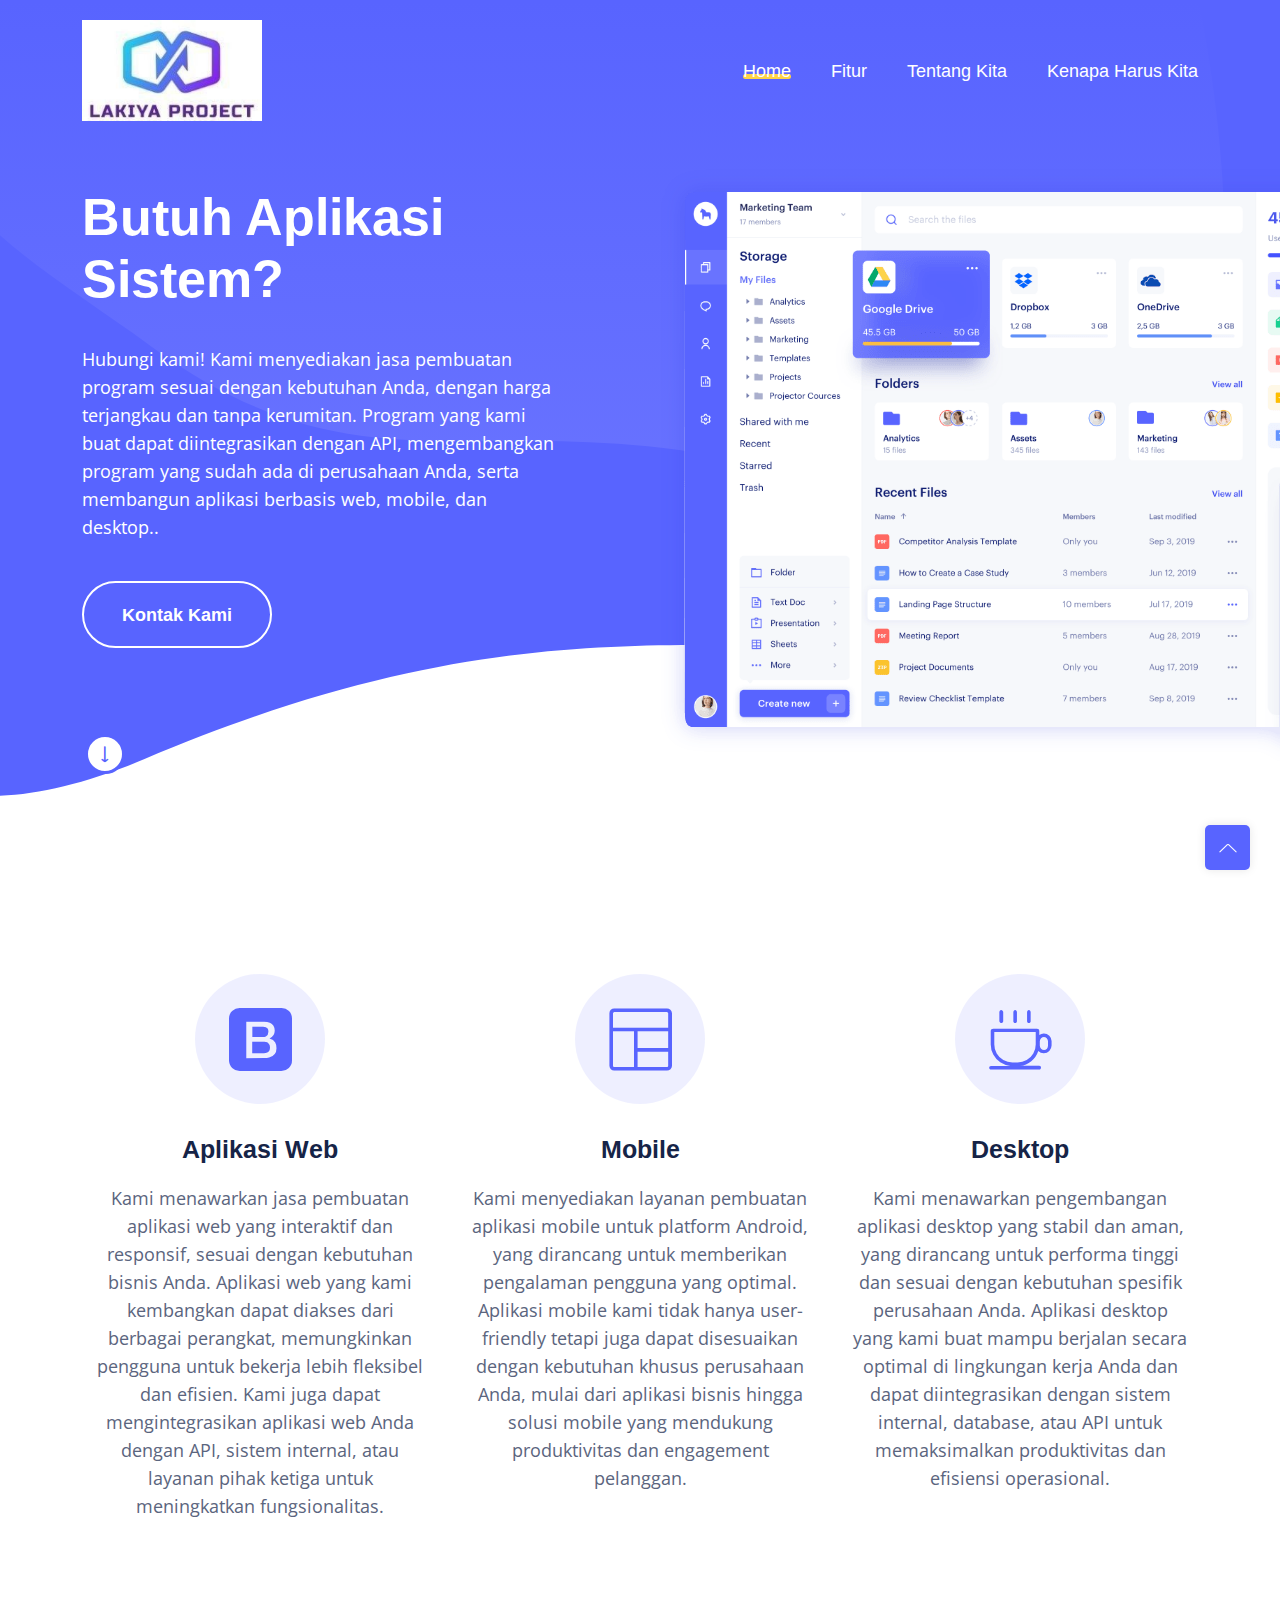
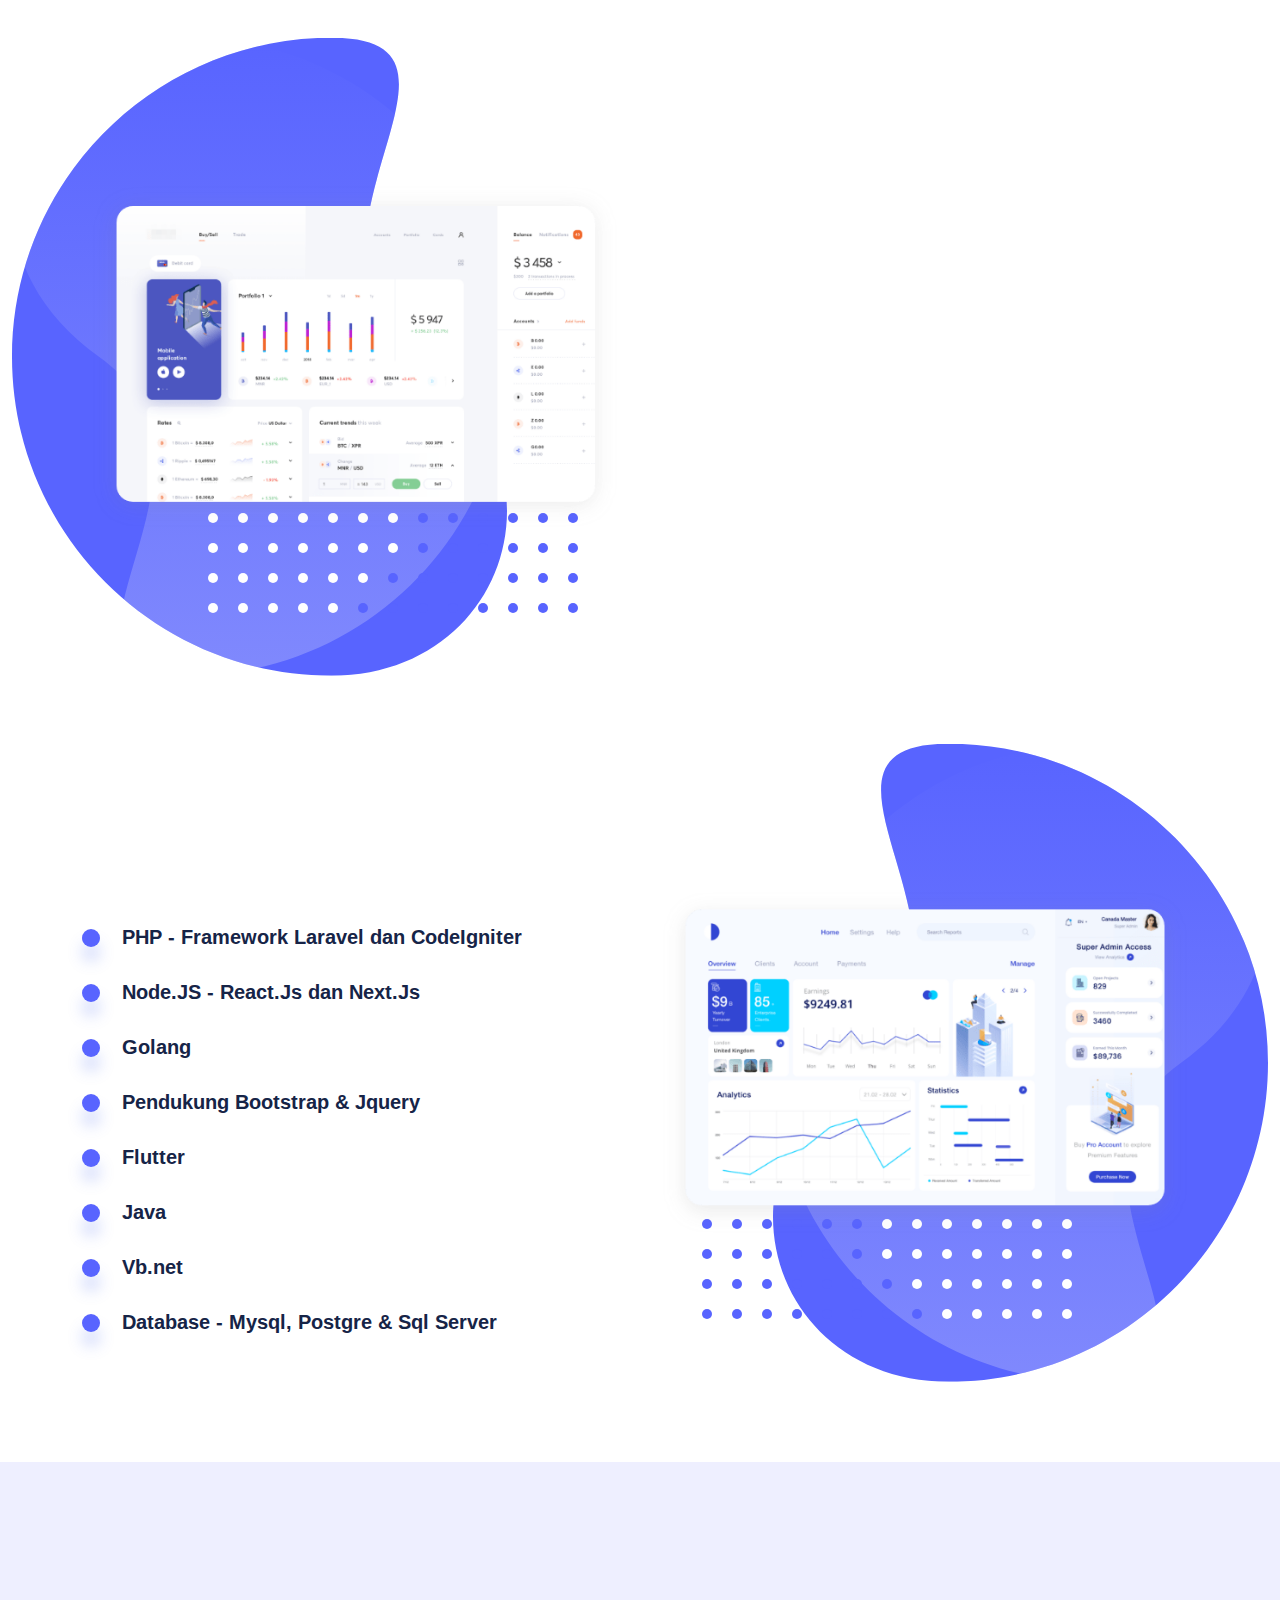
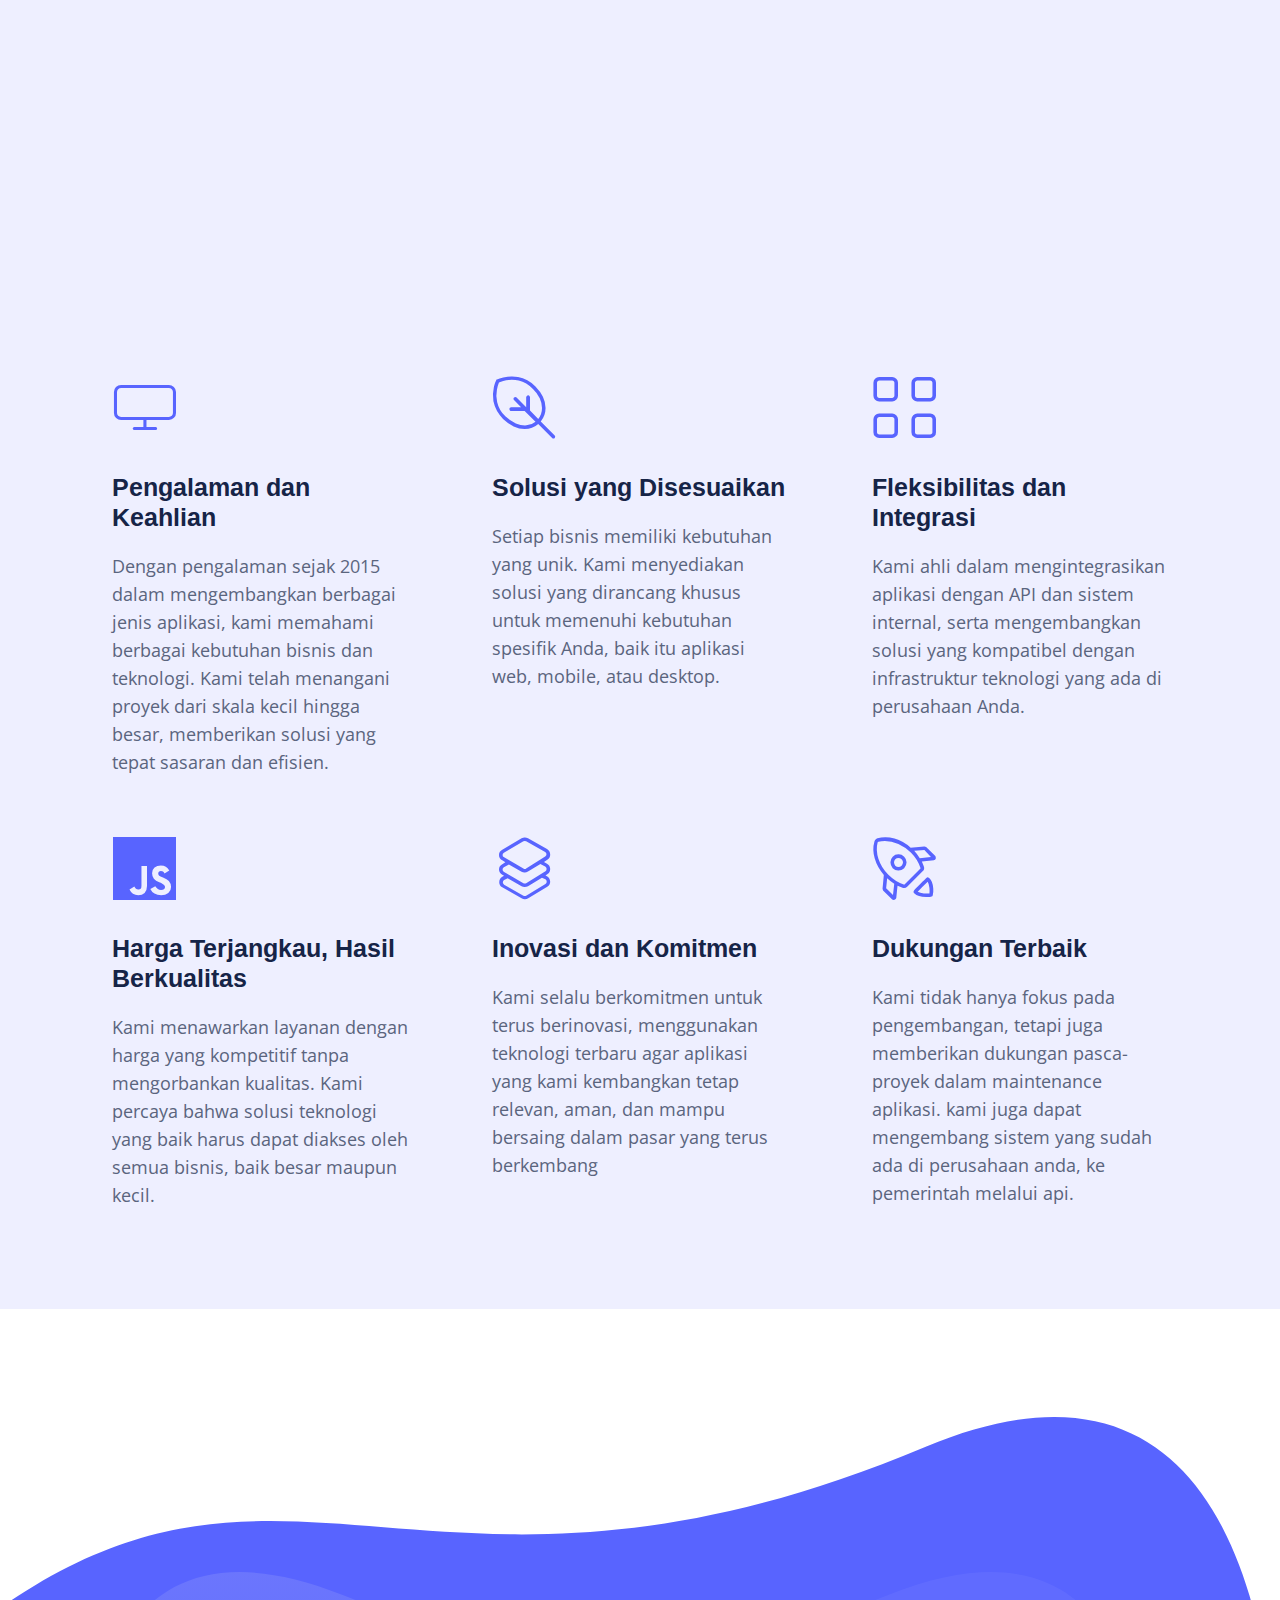
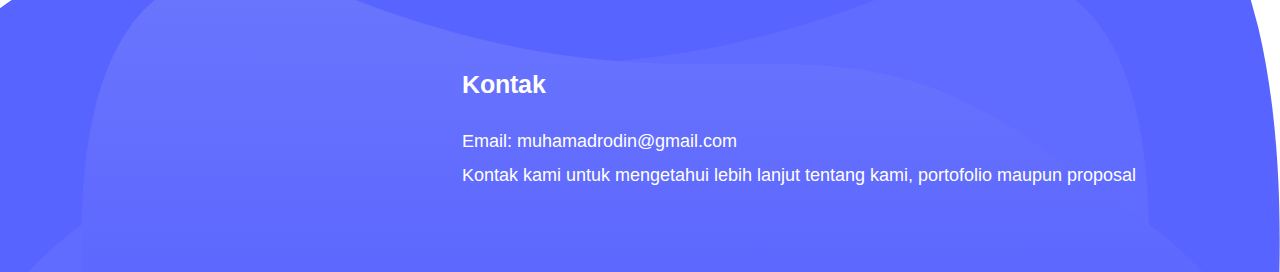
<file: index.html>
<!DOCTYPE html>
<html class="no-js" lang="">
  <head>
    <meta charset="utf-8" />
    <meta http-equiv="x-ua-compatible" content="ie=edge" />
    <title>Jasa Pembuatan Program WEB, MOBILE & DESKTOP</title>
    <meta name="author" content="muhamadrodin@gmail.com" />
    <link rel="canonical" href="rodinproject.github.io">
    <meta name="description" content="Kami menyediakan jasa pembuatan program profesional untuk platform web, desktop, Android, mobile, company profile, dan ERP dengan kualitas terbaik dan harga terjangkau.">
    <meta name="keywords" content="jasa pembuatan program, web, desktop, Android, mobile, company profile, ERP, pengembangan software">
    <meta name="viewport" content="width=device-width, initial-scale=1" />
    <meta name="google-site-verification" content="wJKek1v0lAjq3OdOd0-8VQhm9QmDtptqWU_ky3gOX8M" />
    <link
      rel="shortcut icon"
      type="image/x-icon"
      href="logo.png"
    />
    <!-- Place favicon.ico in the root directory -->

    <!-- ======== CSS here ======== -->
    <link rel="stylesheet" href="assets/css/bootstrap.min.css" />
    <link rel="stylesheet" href="assets/css/lineicons.css" />
    <link rel="stylesheet" href="assets/css/animate.css" />
    <link rel="stylesheet" href="assets/css/main.css" />
  </head>
  <body>
    <!--[if lte IE 9]>
      <p class="browserupgrade">
        You are using an <strong>outdated</strong> browser. Please
        <a href="https://browsehappy.com/">upgrade your browser</a> to improve
        your experience and security.
      </p>
    <![endif]-->

    <!-- ======== preloader start ======== -->
    <div class="preloader">
      <div class="loader">
        <div class="spinner">
          <div class="spinner-container">
            <div class="spinner-rotator">
              <div class="spinner-left">
                <div class="spinner-circle"></div>
              </div>
              <div class="spinner-right">
                <div class="spinner-circle"></div>
              </div>
            </div>
          </div>
        </div>
      </div>
    </div>
    <!-- preloader end -->

    <!-- ======== header start ======== -->
    <header class="header">
      <div class="navbar-area">
        <div class="container">
          <div class="row align-items-center">
            <div class="col-lg-12">
              <nav class="navbar navbar-expand-lg">
                <a class="navbar-brand" href="index.html">
                  <img src="logo.png" alt="rodinproject jasa pembuatan website web program murah" />
                </a>
                <button
                  class="navbar-toggler"
                  type="button"
                  data-bs-toggle="collapse"
                  data-bs-target="#navbarSupportedContent"
                  aria-controls="navbarSupportedContent"
                  aria-expanded="false"
                  aria-label="Toggle navigation"
                >
                  <span class="toggler-icon"></span>
                  <span class="toggler-icon"></span>
                  <span class="toggler-icon"></span>
                </button>

                <div
                  class="collapse navbar-collapse sub-menu-bar"
                  id="navbarSupportedContent"
                >
                  <ul id="nav" class="navbar-nav ms-auto">
                    <li class="nav-item">
                      <a class="page-scroll active" href="#home">Home</a>
                    </li>
                    <li class="nav-item">
                      <a class="page-scroll" href="#features">Fitur</a>
                    </li>
                    <li class="nav-item">
                      <a class="page-scroll" href="#about">Tentang Kita</a>
                    </li>

                    <li class="nav-item">
                      <a class="page-scroll" href="#why">Kenapa Harus Kita</a>
                    </li>
                  </ul>
                </div>
                <!-- navbar collapse -->
              </nav>
              <!-- navbar -->
            </div>
          </div>
          <!-- row -->
        </div>
        <!-- container -->
      </div>
      <!-- navbar area -->
    </header>
    <!-- ======== header end ======== -->

    <!-- ======== hero-section start ======== -->
    <section id="home" class="hero-section">
      <div class="container">
        <div class="row align-items-center position-relative">
          <div class="col-lg-6">
            <div class="hero-content">
              <h1 class="wow fadeInUp" data-wow-delay=".4s">
                Butuh Aplikasi Sistem?
              </h1>
              <p class="wow fadeInUp" data-wow-delay=".6s">
                Hubungi kami! Kami menyediakan jasa pembuatan program sesuai dengan kebutuhan Anda, dengan harga terjangkau dan tanpa kerumitan. Program yang kami buat dapat diintegrasikan dengan API, mengembangkan program yang sudah ada di perusahaan Anda, serta membangun aplikasi berbasis web, mobile, dan desktop..
              </p>
              <a
                href="javascript:void(0)"
                class="main-btn border-btn btn-hover wow fadeInUp"
                onclick="alert('kontak kami :\n email: muhamadrodin@gmail.com')"
                data-wow-delay=".6s"
                >Kontak Kami</a
              >
              <a href="#features" class="scroll-bottom">
                <i class="lni lni-arrow-down"></i
              ></a>
            </div>
          </div>
          <div class="col-lg-6">
            <div class="hero-img wow fadeInUp" data-wow-delay=".5s">
              <img src="assets/img/hero/hero-img.png" alt="rodinproject jasa pembuatan website web program murah" />
            </div>
          </div>
        </div>
      </div>
    </section>
    <!-- ======== hero-section end ======== -->

    <!-- ======== feature-section start ======== -->
    <section id="features" class="feature-section pt-120">
      <div class="container">
        <div class="row justify-content-center">
          <div class="col-lg-4 col-md-8 col-sm-10">
            <div class="single-feature">
              <div class="icon">
                <i class="lni lni-bootstrap"></i>
              </div>
              <div class="content">
                <h3>Aplikasi Web</h3>
                <p>
                  Kami menawarkan jasa pembuatan aplikasi web yang interaktif dan responsif, sesuai dengan kebutuhan bisnis Anda. Aplikasi web yang kami kembangkan dapat diakses dari berbagai perangkat, memungkinkan pengguna untuk bekerja lebih fleksibel dan efisien. Kami juga dapat mengintegrasikan aplikasi web Anda dengan API, sistem internal, atau layanan pihak ketiga untuk meningkatkan fungsionalitas.
                </p>
              </div>
            </div>
          </div>
          <div class="col-lg-4 col-md-8 col-sm-10">
            <div class="single-feature">
              <div class="icon">
                <i class="lni lni-layout"></i>
              </div>
              <div class="content">
                <h3>Mobile</h3>
                <p>
                  Kami menyediakan layanan pembuatan aplikasi mobile untuk platform Android, yang dirancang untuk memberikan pengalaman pengguna yang optimal. Aplikasi mobile kami tidak hanya user-friendly tetapi juga dapat disesuaikan dengan kebutuhan khusus perusahaan Anda, mulai dari aplikasi bisnis hingga solusi mobile yang mendukung produktivitas dan engagement pelanggan.
                </p>
              </div>
            </div>
          </div>
          <div class="col-lg-4 col-md-8 col-sm-10">
            <div class="single-feature">
              <div class="icon">
                <i class="lni lni-coffee-cup"></i>
              </div>
              <div class="content">
                <h3>Desktop</h3>
                <p>
                  Kami menawarkan pengembangan aplikasi desktop yang stabil dan aman, yang dirancang untuk performa tinggi dan sesuai dengan kebutuhan spesifik perusahaan Anda. Aplikasi desktop yang kami buat mampu berjalan secara optimal di lingkungan kerja Anda dan dapat diintegrasikan dengan sistem internal, database, atau API untuk memaksimalkan produktivitas dan efisiensi operasional.
                </p>
              </div>
            </div>
          </div>
        </div>
      </div>
    </section>
    <!-- ======== feature-section end ======== -->

    <!-- ======== about-section start ======== -->
    <section id="about" class="about-section pt-150">
      <div class="container">
        <div class="row align-items-center">
          <div class="col-xl-6 col-lg-6">
            <div class="about-img">
              <img src="assets/img/about/about-1.png" alt="rodinproject jasa pembuatan website web program murah" class="w-100" />
              <img
                src="assets/img/about/about-left-shape.svg"
                alt="rodinproject jasa pembuatan website web program murah"
                class="shape shape-1"
              />
              <img
                src="assets/img/about/left-dots.svg"
                alt="rodinproject jasa pembuatan website web program murah"
                class="shape shape-2"
              />
            </div>
          </div>
          <div class="col-xl-6 col-lg-6">
            <div class="about-content">
              <div class="section-title mb-30">
                <h2 class="mb-25 wow fadeInUp" data-wow-delay=".2s">
                  Rodin Project
                </h2>
                <p class="wow fadeInUp" data-wow-delay=".4s">
                  Sejak tahun 2015, kami telah berpengalaman dalam mengembangkan berbagai sistem aplikasi, mulai dari proyek kecil hingga proyek besar. Dengan tim yang profesional dan berkomitmen, kami terus berinovasi untuk memberikan solusi teknologi yang terbaik dan sesuai dengan kebutuhan bisnis klien kami.
                </p>
              </div>
            </div>
          </div>
        </div>
      </div>
    </section>
    <!-- ======== about-section end ======== -->

    <!-- ======== about2-section start ======== -->
    <section id="about" class="about-section pt-150">
      <div class="container">
        <div class="row align-items-center">
          <div class="col-xl-6 col-lg-6">
            <div class="about-content">
              <div class="section-title mb-30">
                <h2 class="mb-25 wow fadeInUp" data-wow-delay=".2s">
                  Teknologi
                </h2>
                <p class="wow fadeInUp" data-wow-delay=".4s">
                  Dalam Membuat program kami menggunakan berbagai bahasa dan nantinya bisa disesuaikan ketika development.
                </p>
              </div>
              <ul>
                <li>PHP - Framework Laravel dan CodeIgniter</li>
                <li>Node.JS - React.Js dan Next.Js</li>
                <li>Golang</li>
                <li>Pendukung Bootstrap & Jquery</li>
                <li>Flutter</li>
                <li>Java</li>
                <li>Vb.net</li>
                <li>Database - Mysql, Postgre & Sql Server</li>
              </ul>
            </div>
          </div>
          <div class="col-xl-6 col-lg-6 order-first order-lg-last">
            <div class="about-img-2">
              <img src="assets/img/about/about-2.png" alt="rodinproject jasa pembuatan website web program murah" class="w-100" />
              <img
                src="assets/img/about/about-right-shape.svg"
                alt="rodinproject jasa pembuatan website web program murah"
                class="shape shape-1"
              />
              <img
                src="assets/img/about/right-dots.svg"
                alt="rodinproject jasa pembuatan website web program murah"
                class="shape shape-2"
              />
            </div>
          </div>
        </div>
      </div>
    </section>
    <!-- ======== about2-section end ======== -->

    <!-- ======== feature-section start ======== -->
    <section id="why" class="feature-extended-section pt-100">
      <div class="feature-extended-wrapper">
        <div class="container">
          <div class="row justify-content-center">
            <div class="col-xxl-5 col-xl-6 col-lg-8 col-md-9">
              <div class="section-title text-center mb-60">
                <h2 class="mb-25 wow fadeInUp" data-wow-delay=".2s">
                  Kenapa pilih kami?
                </h2>
                <p class="wow fadeInUp" data-wow-delay=".4s">
                  Kami telah mengerjakan berbagai proyek yang terus berkembang hingga saat ini, termasuk: sistem rumah sakit yang terhubung dengan BPJS dan Satu Sehat, sistem Bea Cukai yang terintegrasi dengan Ceisa 4.0, ERP mini yang disesuaikan dengan kebutuhan perusahaan, sistem sekolah yang mencakup ujian, pembelajaran online, serta pembayaran uang sekolah, company profile, hingga layanan les bahasa pemrograman dengan biaya terjangkau. Semua proyek kami dirancang untuk memenuhi kebutuhan spesifik Anda. Berikut adalah Keunggulan kami untuk anda:
                </p>
              </div>
            </div>
          </div>

          <div class="row">
            <div class="col-lg-4 col-md-6">
              <div class="single-feature-extended">
                <div class="icon">
                  <i class="lni lni-display"></i>
                </div>
                <div class="content">
                  <h3>Pengalaman dan Keahlian</h3>
                  <p>
                    Dengan pengalaman sejak 2015 dalam mengembangkan berbagai jenis aplikasi, kami memahami berbagai kebutuhan bisnis dan teknologi. Kami telah menangani proyek dari skala kecil hingga besar, memberikan solusi yang tepat sasaran dan efisien.
                  </p>
                </div>
              </div>
            </div>
            <div class="col-lg-4 col-md-6">
              <div class="single-feature-extended">
                <div class="icon">
                  <i class="lni lni-leaf"></i>
                </div>
                <div class="content">
                  <h3>Solusi yang Disesuaikan</h3>
                  <p>
                    Setiap bisnis memiliki kebutuhan yang unik. Kami menyediakan solusi yang dirancang khusus untuk memenuhi kebutuhan spesifik Anda, baik itu aplikasi web, mobile, atau desktop.
                  </p>
                </div>
              </div>
            </div>
            <div class="col-lg-4 col-md-6">
              <div class="single-feature-extended">
                <div class="icon">
                  <i class="lni lni-grid-alt"></i>
                </div>
                <div class="content">
                  <h3>Fleksibilitas dan Integrasi</h3>
                  <p>
                    Kami ahli dalam mengintegrasikan aplikasi dengan API dan sistem internal, serta mengembangkan solusi yang kompatibel dengan infrastruktur teknologi yang ada di perusahaan Anda.
                  </p>
                </div>
              </div>
            </div>
            <div class="col-lg-4 col-md-6">
              <div class="single-feature-extended">
                <div class="icon">
                  <i class="lni lni-javascript"></i>
                </div>
                <div class="content">
                  <h3>Harga Terjangkau, Hasil Berkualitas</h3>
                  <p>
                    Kami menawarkan layanan dengan harga yang kompetitif tanpa mengorbankan kualitas. Kami percaya bahwa solusi teknologi yang baik harus dapat diakses oleh semua bisnis, baik besar maupun kecil.
                  </p>
                </div>
              </div>
            </div>
            <div class="col-lg-4 col-md-6">
              <div class="single-feature-extended">
                <div class="icon">
                  <i class="lni lni-layers"></i>
                </div>
                <div class="content">
                  <h3>Inovasi dan Komitmen</h3>
                  <p>
                    Kami selalu berkomitmen untuk terus berinovasi, menggunakan teknologi terbaru agar aplikasi yang kami kembangkan tetap relevan, aman, dan mampu bersaing dalam pasar yang terus berkembang
                  </p>
                </div>
              </div>
            </div>
            <div class="col-lg-4 col-md-6">
              <div class="single-feature-extended">
                <div class="icon">
                  <i class="lni lni-rocket"></i>
                </div>
                <div class="content">
                  <h3>Dukungan Terbaik</h3>
                  <p>
                    Kami tidak hanya fokus pada pengembangan, tetapi juga memberikan dukungan pasca-proyek dalam maintenance aplikasi. kami juga dapat mengembang sistem yang sudah ada di perusahaan anda, ke pemerintah melalui api.
                  </p>
                </div>
              </div>
            </div>
          </div>
        </div>
      </div>
    </section>
    <!-- ======== feature-section end ======== -->

    <!-- ======== footer start ======== -->
    <footer class="footer">
      <div class="container">
        <div class="widget-wrapper">
          <div class="row">
            <div class="col-xl-4 col-lg-4 col-md-6">
              <div class="footer-widget">
                <p class="desc mb-30 text-white">
                  
                </p>
              </div>
            </div>

            <div class="col-xl-8 col-lg-8 col-md-8">
              <div class="footer-widget">
                <h3>Kontak</h3>
                <ul class="links">
                  <li><a href="jvascript:void(0)" onclick="alert('kontak kami :\n email: muhamadrodin@gmail.com')">Email: muhamadrodin@gmail.com</a></li>
                  <li><a href="jvascript:void(0)" >Kontak kami untuk mengetahui lebih lanjut tentang kami, portofolio maupun proposal</a></li>
                </ul>
              </div>
            </div>

            <div class="col-xl-3 col-lg-3 col-md-6">
              <div class="footer-widget">
                
              </div>
            </div>

            <div class="col-xl-3 col-lg-3 col-md-6">
              <div class="footer-widget">
                
              </div>
            </div>
          </div>
        </div>
      </div>
    </footer>
    <!-- ======== footer end ======== -->

    <!-- ======== scroll-top ======== -->
    <a href="#" class="scroll-top btn-hover">
      <i class="lni lni-chevron-up"></i>
    </a>

    <!-- ======== JS here ======== -->
    <script src="assets/js/bootstrap.bundle.min.js"></script>
    <script src="assets/js/wow.min.js"></script>
    <script src="assets/js/main.js"></script>
    <script type="application/ld+json">
      {
        "@context": "https://schema.org",
        "@type": "Organization",
        "name": "rodinproject",
        "url": "rodinproject.github.io",
        "logo": "https://rodinproject.github.io/logo.png",
        "contactPoint": {
          "@type": "ContactPoint",
          "telephone": "+62-8387-1234-999",
          "contactType": "Customer Service"
        },
        "sameAs": [
          "https://rodinproject.github.io",
          "https://rodinproject.github.io"
        ]
      }
      </script>
  </body>
</html>
</file>
<file: assets/css/main.css>
@import url("https://fonts.googleapis.com/css2?family=Arimo:wght@400;700&family=Open+Sans&display=swap");
.hero-section .hero-content .scroll-bottom, .feature-section .single-feature .icon, .box-style .icon, .footer .widget-wrapper .footer-widget .socials li a {
  display: -webkit-box;
  display: -ms-flexbox;
  display: flex;
  -webkit-box-pack: center;
      -ms-flex-pack: center;
          justify-content: center;
  -webkit-box-align: center;
      -ms-flex-align: center;
          align-items: center;
}

/*===========================
    01.COMMON css 
===========================*/
html {
  scroll-behavior: smooth;
}

body {
  font-family: Arimo;
  font-weight: normal;
  font-style: normal;
  color: #5B657E;
  overflow-x: hidden;
}

* {
  margin: 0;
  padding: 0;
  -webkit-box-sizing: border-box;
  box-sizing: border-box;
}

a:focus,
input:focus,
textarea:focus,
button:focus,
.btn:focus,
.btn.focus,
.btn:not(:disabled):not(.disabled).active,
.btn:not(:disabled):not(.disabled):active {
  text-decoration: none;
  outline: none;
  -webkit-box-shadow: none;
  box-shadow: none;
}

a:hover {
  color: #5864FF;
}

a {
  -webkit-transition: all 0.3s ease-out 0s;
  transition: all 0.3s ease-out 0s;
}

a,
a:focus,
a:hover {
  text-decoration: none;
}

i,
span,
a {
  display: inline-block;
}

audio,
canvas,
iframe,
img,
svg,
video {
  vertical-align: middle;
}

h1,
h2,
h3,
h4,
h5,
h6 {
  font-family: Arimo;
  font-weight: 700;
  margin: 0px;
  color: #162447;
}

.section-title p {
  font-size: 18px;
  line-height: 28px;
}

h1 a,
h2 a,
h3 a,
h4 a,
h5 a,
h6 a {
  color: inherit;
}

h1 {
  font-size: 45px;
}

@media only screen and (min-width: 1200px) and (max-width: 1399px) {
  .section-title h2 {
    font-size: 40px;
  }
}

@media only screen and (min-width: 992px) and (max-width: 1199px) {
  .section-title h2 {
    font-size: 35px;
  }
}

@media only screen and (min-width: 768px) and (max-width: 991px) {
  .section-title h2 {
    font-size: 40px;
  }
}

@media (max-width: 767px) {
  .section-title h2 {
    font-size: 28px;
  }
}

@media only screen and (min-width: 480px) and (max-width: 767px) {
  .section-title h2 {
    font-size: 32px;
  }
}

.section-title span {
  font-size: 25px;
  color: #162447;
  margin-bottom: 30px;
  display: -webkit-box;
  display: -ms-flexbox;
  display: flex;
  -webkit-box-align: center;
      -ms-flex-align: center;
          align-items: center;
}

@media (max-width: 767px) {
  .section-title span {
    font-size: 18px;
  }
}

.section-title span img {
  max-width: 100%;
  margin-right: 20px;
}

h2 {
  font-size: 30px;
}

h3 {
  font-size: 25px;
}

h4 {
  font-size: 20px;
}

h5 {
  font-size: 18px;
}

h6 {
  font-size: 16px;
}

ul,
ol {
  margin: 0px;
  padding: 0px;
  list-style-type: none;
}

p {
  font-size: 18px;
  font-weight: 400;
  line-height: 26px;
  margin: 0px;
  font-family: "Open Sans", sans-serif;
}

.img-bg {
  background-position: center center;
  background-size: cover;
  background-repeat: no-repeat;
  width: 100%;
  height: 100%;
}

.error {
  color: orangered;
}

.success {
  color: green;
}

@media (max-width: 767px) {
  .container {
    padding-left: 20px;
    padding-right: 20px;
  }
}

.main-btn {
  display: inline-block;
  font-weight: 700;
  text-align: center;
  white-space: nowrap;
  vertical-align: middle;
  -webkit-user-select: none;
  -moz-user-select: none;
  -ms-user-select: none;
  user-select: none;
  padding: 18px 38px;
  font-size: 18px;
  border-radius: 50px;
  color: #fff;
  cursor: pointer;
  z-index: 5;
  -webkit-transition: all 0.4s ease-in-out;
  transition: all 0.4s ease-in-out;
  border: none;
  background: #5864FF;
  overflow: hidden;
}

.main-btn:hover {
  color: #fff;
}

.main-btn.border-btn {
  border: 2px solid #5864FF;
  background: transparent;
  color: #5864FF;
}

.btn-hover {
  position: relative;
  overflow: hidden;
}

.btn-hover::after {
  content: "";
  position: absolute;
  width: 0%;
  height: 0%;
  border-radius: 50%;
  background: rgba(0, 0, 0, 0.05);
  top: 50%;
  left: 50%;
  padding: 50%;
  z-index: -1;
  -webkit-transition: all 0.3s ease-out 0s;
  transition: all 0.3s ease-out 0s;
  -webkit-transform: translate3d(-50%, -50%, 0) scale(0);
  transform: translate3d(-50%, -50%, 0) scale(0);
}

.btn-hover:hover::after {
  -webkit-transform: translate3d(-50%, -50%, 0) scale(1.3);
  transform: translate3d(-50%, -50%, 0) scale(1.3);
}

.scroll-top {
  width: 45px;
  height: 45px;
  background: #5864FF;
  display: -webkit-box;
  display: -ms-flexbox;
  display: flex;
  -webkit-box-pack: center;
      -ms-flex-pack: center;
          justify-content: center;
  -webkit-box-align: center;
      -ms-flex-align: center;
          align-items: center;
  font-size: 18px;
  color: #fff;
  border-radius: 5px;
  position: fixed;
  bottom: 30px;
  right: 30px;
  z-index: 9;
  cursor: pointer;
  -webkit-transition: all 0.3s ease-out 0s;
  transition: all 0.3s ease-out 0s;
  -webkit-box-shadow: 0px 0px 10px rgba(0, 0, 0, 0.1);
          box-shadow: 0px 0px 10px rgba(0, 0, 0, 0.1);
}

.scroll-top:hover {
  color: #fff;
  background: rgba(88, 100, 255, 0.8);
}

@keyframes animation1 {
  0% {
    -webkit-transform: translateY(30px);
    transform: translateY(30px);
  }
  50% {
    -webkit-transform: translateY(-30px);
    transform: translateY(-30px);
  }
  100% {
    -webkit-transform: translateY(30px);
    transform: translateY(30px);
  }
}

@-webkit-keyframes animation1 {
  0% {
    -webkit-transform: translateY(30px);
    transform: translateY(30px);
  }
  50% {
    -webkit-transform: translateY(-30px);
    transform: translateY(-30px);
  }
  100% {
    -webkit-transform: translateY(30px);
    transform: translateY(30px);
  }
}

/*===== All Preloader Style =====*/
.preloader {
  /* Body Overlay */
  position: fixed;
  top: 0;
  left: 0;
  display: table;
  height: 100%;
  width: 100%;
  /* Change Background Color */
  background: #fff;
  z-index: 99999;
}

.preloader .loader {
  display: table-cell;
  vertical-align: middle;
  text-align: center;
}

.preloader .loader .ytp-spinner {
  position: absolute;
  left: 50%;
  top: 50%;
  width: 64px;
  margin-left: -32px;
  z-index: 18;
  pointer-events: none;
}

.preloader .loader .ytp-spinner .ytp-spinner-container {
  pointer-events: none;
  position: absolute;
  width: 100%;
  padding-bottom: 100%;
  top: 50%;
  left: 50%;
  margin-top: -50%;
  margin-left: -50%;
  -webkit-animation: ytp-spinner-linspin 1568.2353ms linear infinite;
  animation: ytp-spinner-linspin 1568.2353ms linear infinite;
}

.preloader .loader .ytp-spinner .ytp-spinner-container .ytp-spinner-rotator {
  position: absolute;
  width: 100%;
  height: 100%;
  -webkit-animation: ytp-spinner-easespin 5332ms cubic-bezier(0.4, 0, 0.2, 1) infinite both;
  animation: ytp-spinner-easespin 5332ms cubic-bezier(0.4, 0, 0.2, 1) infinite both;
}

.preloader .loader .ytp-spinner .ytp-spinner-container .ytp-spinner-rotator .ytp-spinner-left {
  position: absolute;
  top: 0;
  left: 0;
  bottom: 0;
  overflow: hidden;
  right: 50%;
}

.preloader .loader .ytp-spinner .ytp-spinner-container .ytp-spinner-rotator .ytp-spinner-right {
  position: absolute;
  top: 0;
  right: 0;
  bottom: 0;
  overflow: hidden;
  left: 50%;
}

.preloader .loader .ytp-spinner-circle {
  -webkit-box-sizing: border-box;
          box-sizing: border-box;
  position: absolute;
  width: 200%;
  height: 100%;
  border-style: solid;
  /* Spinner Color */
  border-color: #5864FF #5864FF #ddd;
  border-radius: 50%;
  border-width: 6px;
}

.preloader .loader .ytp-spinner-left .ytp-spinner-circle {
  left: 0;
  right: -100%;
  border-right-color: #ddd;
  -webkit-animation: ytp-spinner-left-spin 1333ms cubic-bezier(0.4, 0, 0.2, 1) infinite both;
  animation: ytp-spinner-left-spin 1333ms cubic-bezier(0.4, 0, 0.2, 1) infinite both;
}

.preloader .loader .ytp-spinner-right .ytp-spinner-circle {
  left: -100%;
  right: 0;
  border-left-color: #ddd;
  -webkit-animation: ytp-right-spin 1333ms cubic-bezier(0.4, 0, 0.2, 1) infinite both;
  animation: ytp-right-spin 1333ms cubic-bezier(0.4, 0, 0.2, 1) infinite both;
}

/* Preloader Animations */
@-webkit-keyframes ytp-spinner-linspin {
  to {
    -webkit-transform: rotate(360deg);
    transform: rotate(360deg);
  }
}

@keyframes ytp-spinner-linspin {
  to {
    -webkit-transform: rotate(360deg);
    transform: rotate(360deg);
  }
}

@-webkit-keyframes ytp-spinner-easespin {
  12.5% {
    -webkit-transform: rotate(135deg);
    transform: rotate(135deg);
  }
  25% {
    -webkit-transform: rotate(270deg);
    transform: rotate(270deg);
  }
  37.5% {
    -webkit-transform: rotate(405deg);
    transform: rotate(405deg);
  }
  50% {
    -webkit-transform: rotate(540deg);
    transform: rotate(540deg);
  }
  62.5% {
    -webkit-transform: rotate(675deg);
    transform: rotate(675deg);
  }
  75% {
    -webkit-transform: rotate(810deg);
    transform: rotate(810deg);
  }
  87.5% {
    -webkit-transform: rotate(945deg);
    transform: rotate(945deg);
  }
  to {
    -webkit-transform: rotate(1080deg);
    transform: rotate(1080deg);
  }
}

@keyframes ytp-spinner-easespin {
  12.5% {
    -webkit-transform: rotate(135deg);
    transform: rotate(135deg);
  }
  25% {
    -webkit-transform: rotate(270deg);
    transform: rotate(270deg);
  }
  37.5% {
    -webkit-transform: rotate(405deg);
    transform: rotate(405deg);
  }
  50% {
    -webkit-transform: rotate(540deg);
    transform: rotate(540deg);
  }
  62.5% {
    -webkit-transform: rotate(675deg);
    transform: rotate(675deg);
  }
  75% {
    -webkit-transform: rotate(810deg);
    transform: rotate(810deg);
  }
  87.5% {
    -webkit-transform: rotate(945deg);
    transform: rotate(945deg);
  }
  to {
    -webkit-transform: rotate(1080deg);
    transform: rotate(1080deg);
  }
}

@-webkit-keyframes ytp-spinner-left-spin {
  0% {
    -webkit-transform: rotate(130deg);
    transform: rotate(130deg);
  }
  50% {
    -webkit-transform: rotate(-5deg);
    transform: rotate(-5deg);
  }
  to {
    -webkit-transform: rotate(130deg);
    transform: rotate(130deg);
  }
}

@keyframes ytp-spinner-left-spin {
  0% {
    -webkit-transform: rotate(130deg);
    transform: rotate(130deg);
  }
  50% {
    -webkit-transform: rotate(-5deg);
    transform: rotate(-5deg);
  }
  to {
    -webkit-transform: rotate(130deg);
    transform: rotate(130deg);
  }
}

@-webkit-keyframes ytp-right-spin {
  0% {
    -webkit-transform: rotate(-130deg);
    transform: rotate(-130deg);
  }
  50% {
    -webkit-transform: rotate(5deg);
    transform: rotate(5deg);
  }
  to {
    -webkit-transform: rotate(-130deg);
    transform: rotate(-130deg);
  }
}

@keyframes ytp-right-spin {
  0% {
    -webkit-transform: rotate(-130deg);
    transform: rotate(-130deg);
  }
  50% {
    -webkit-transform: rotate(5deg);
    transform: rotate(5deg);
  }
  to {
    -webkit-transform: rotate(-130deg);
    transform: rotate(-130deg);
  }
}

/*===== NAVBAR =====*/
.navbar-area {
  position: absolute;
  top: 0;
  left: 0;
  width: 100%;
  z-index: 99;
  -webkit-transition: all 0.3s ease-out 0s;
  transition: all 0.3s ease-out 0s;
}

.sticky {
  position: fixed;
  z-index: 99;
  background-color: rgba(255, 255, 255, 0.8);
  -webkit-backdrop-filter: blur(5px);
          backdrop-filter: blur(5px);
  -webkit-box-shadow: inset 0 -1px 0 0 rgba(0, 0, 0, 0.1);
  box-shadow: inset 0 -1px 0 0 rgba(0, 0, 0, 0.1);
  -webkit-transition: all 0.3s ease-out 0s;
  transition: all 0.3s ease-out 0s;
}

.sticky .navbar {
  padding: 10px 0;
}

@media only screen and (min-width: 768px) and (max-width: 991px), (max-width: 767px) {
  .sticky .navbar {
    padding: 15px 0;
  }
}

.sticky .navbar .navbar-nav .nav-item a {
  color: #162447;
}

.sticky .navbar .navbar-nav .nav-item a::before {
  color: #162447;
}

.sticky .navbar .navbar-toggler .toggler-icon {
  background: #162447;
}

.navbar {
  padding: 0;
  border-radius: 5px;
  position: relative;
  -webkit-transition: all 0.3s ease-out 0s;
  transition: all 0.3s ease-out 0s;
  padding: 20px 0;
}

@media only screen and (min-width: 768px) and (max-width: 991px), (max-width: 767px) {
  .navbar {
    padding: 17px 0;
  }
}

.navbar-brand {
  padding: 0;
}

.navbar-brand img {
  max-width: 180px;
}

.navbar-toggler {
  padding: 0;
}

.navbar-toggler:focus {
  outline: none;
  -webkit-box-shadow: none;
  box-shadow: none;
}

.navbar-toggler .toggler-icon {
  width: 30px;
  height: 2px;
  background-color: #fff;
  display: block;
  margin: 5px 0;
  position: relative;
  -webkit-transition: all 0.3s ease-out 0s;
  transition: all 0.3s ease-out 0s;
}

.navbar-toggler.active .toggler-icon:nth-of-type(1) {
  -webkit-transform: rotate(45deg);
  transform: rotate(45deg);
  top: 7px;
}

.navbar-toggler.active .toggler-icon:nth-of-type(2) {
  opacity: 0;
}

.navbar-toggler.active .toggler-icon:nth-of-type(3) {
  -webkit-transform: rotate(135deg);
  transform: rotate(135deg);
  top: -7px;
}

@media only screen and (min-width: 768px) and (max-width: 991px), (max-width: 767px) {
  .navbar-collapse {
    position: absolute;
    top: 100%;
    left: 0;
    width: 100%;
    background-color: #fff;
    z-index: 9;
    -webkit-box-shadow: 0px 15px 20px 0px rgba(0, 0, 0, 0.1);
    box-shadow: 0px 15px 20px 0px rgba(0, 0, 0, 0.1);
  }
}

@media only screen and (min-width: 768px) and (max-width: 991px), (max-width: 767px) {
  .navbar-nav {
    padding: 20px 30px;
  }
}

.navbar-nav .nav-item {
  position: relative;
  margin-left: 40px;
}

@media only screen and (min-width: 768px) and (max-width: 991px), (max-width: 767px) {
  .navbar-nav .nav-item {
    margin-left: 0px;
  }
}

.navbar-nav .nav-item a {
  font-size: 18px;
  font-weight: 400;
  color: #fff;
  -webkit-transition: all 0.3s ease-out 0s;
  transition: all 0.3s ease-out 0s;
  padding: 10px 0;
  position: relative;
  z-index: 1;
}

.navbar-nav .nav-item a::before {
  content: "";
  position: absolute;
  height: 5px;
  width: 0;
  border-radius: 16px;
  background: #fdd446;
  bottom: 15px;
  left: 0;
  z-index: -1;
  -webkit-transition: all 0.3s ease-out 0s;
  transition: all 0.3s ease-out 0s;
}

@media only screen and (min-width: 768px) and (max-width: 991px), (max-width: 767px) {
  .navbar-nav .nav-item a::before {
    top: auto;
    bottom: 0;
  }
}

@media only screen and (min-width: 768px) and (max-width: 991px), (max-width: 767px) {
  .navbar-nav .nav-item a {
    display: inline-block;
    padding: 6px 0px;
    color: #162447;
  }
}

.navbar-nav .nav-item a:hover::before, .navbar-nav .nav-item a.active::before {
  width: 100%;
}

/* ====== hero-area ===== */
.hero-section {
  position: relative;
  z-index: 1;
  padding: 160px 0 50px;
  background-image: url("../img/hero/hero-bg.svg");
  background-position: top center;
  background-repeat: no-repeat;
}

@media (max-width: 767px) {
  .hero-section {
    padding-top: 130px;
  }
}

.hero-section .hero-content {
  margin-bottom: 100px;
}

@media only screen and (min-width: 768px) and (max-width: 991px), (max-width: 767px) {
  .hero-section .hero-content {
    margin-bottom: 0px;
  }
}

.hero-section .hero-content h1 {
  font-size: 60px;
  margin-bottom: 35px;
  color: #fff;
}

@media only screen and (min-width: 1200px) and (max-width: 1399px) {
  .hero-section .hero-content h1 {
    font-size: 52px;
  }
}

@media only screen and (min-width: 992px) and (max-width: 1199px) {
  .hero-section .hero-content h1 {
    font-size: 42px;
  }
}

@media (max-width: 767px) {
  .hero-section .hero-content h1 {
    font-size: 32px;
  }
}

@media only screen and (min-width: 480px) and (max-width: 767px) {
  .hero-section .hero-content h1 {
    font-size: 42px;
  }
}

.hero-section .hero-content p {
  margin-bottom: 40px;
  font-size: 18px;
  line-height: 28px;
  color: #fff;
}

@media only screen and (min-width: 1400px) {
  .hero-section .hero-content p {
    padding-right: 120px;
  }
}

@media only screen and (min-width: 1200px) and (max-width: 1399px) {
  .hero-section .hero-content p {
    padding-right: 70px;
  }
}

.hero-section .hero-content .main-btn {
  border-color: #fff;
  color: #fff;
}

.hero-section .hero-content .main-btn::after {
  background: rgba(255, 255, 255, 0.15);
}

.hero-section .hero-content .scroll-bottom {
  position: absolute;
  width: 40px;
  height: 40px;
  border-radius: 50%;
  background: #fff;
  border: 3px solid #5864FF;
  color: #5864FF;
  left: 15px;
  bottom: 0;
  z-index: 9;
}

.hero-section .hero-content .scroll-bottom i {
  font-weight: 700;
}

@media only screen and (min-width: 768px) and (max-width: 991px), (max-width: 767px) {
  .hero-section .hero-img {
    padding-top: 30px;
    padding-bottom: 50px;
  }
}

@media only screen and (min-width: 768px) and (max-width: 991px), (max-width: 767px) {
  .hero-section .hero-img img {
    width: 100%;
  }
}

.hero-section .hero-shape .shape {
  position: absolute;
  z-index: -1;
}

.hero-section .hero-shape .shape.shape-1 {
  top: -285px;
  right: -300px;
}

@media only screen and (min-width: 1200px) and (max-width: 1399px) {
  .hero-section .hero-shape .shape.shape-1 {
    top: -420px;
    right: -550px;
  }
}

@media only screen and (min-width: 992px) and (max-width: 1199px) {
  .hero-section .hero-shape .shape.shape-1 {
    top: -400px;
    right: -550px;
  }
}

@media only screen and (min-width: 768px) and (max-width: 991px) {
  .hero-section .hero-shape .shape.shape-1 {
    display: none;
  }
}

@media (max-width: 767px) {
  .hero-section .hero-shape .shape.shape-1 {
    display: none;
  }
}

/* ====== feature css ====== */
@media (max-width: 767px) {
  .feature-section.pt-120 {
    padding-top: 80px;
  }
}

.feature-section .single-feature {
  text-align: center;
  padding: 30px 10px;
}

@media only screen and (min-width: 1400px) {
  .feature-section .single-feature {
    padding: 30px 40px;
  }
}

.feature-section .single-feature .icon {
  width: 130px;
  height: 130px;
  border-radius: 50%;
  background: rgba(88, 100, 255, 0.1);
  color: #5864FF;
  margin: auto;
  margin-bottom: 30px;
  font-size: 65px;
  line-height: 1;
}

.feature-section .single-feature .content h3 {
  margin-bottom: 20px;
}

.feature-section .single-feature .content p {
  font-size: 18px;
  line-height: 28px;
}

.box-style {
  border-radius: 39px;
  background: #fff;
  -webkit-box-shadow: 0px 0px 59px rgba(214, 214, 214, 0.35);
  box-shadow: 0px 0px 59px rgba(214, 214, 214, 0.35);
  padding: 50px 30px 30px;
  border-bottom: 5px solid;
  text-align: center;
  margin-bottom: 40px;
}

@media only screen and (min-width: 1400px) {
  .box-style {
    padding: 50px 40px 30px;
  }
}

@media only screen and (min-width: 992px) and (max-width: 1199px) {
  .box-style {
    padding: 50px 20px 30px;
  }
}

.box-style .icon {
  width: 85px;
  height: 85px;
  margin: auto;
  margin-bottom: 30px;
  font-size: 70px;
}

.box-style .content h3 {
  margin-bottom: 25px;
}

@media only screen and (min-width: 992px) and (max-width: 1199px) {
  .box-style .content h3 {
    font-size: 22px;
  }
}

.box-style .content p {
  margin-bottom: 30px;
  font-size: 18px;
  line-height: 26px;
}

.box-style .content a {
  color: #5B657E;
  font-size: 30px;
  font-weight: 700;
}

.box-style .content ul li {
  margin-bottom: 5px;
}

.box-style .content a.main-btn {
  padding: 10px 30px;
  font-size: 18px;
  font-weight: 400;
  color: #fff;
}

.box-style .content a.main-btn.border-btn {
  color: #5B657E;
}

.box-style .content a.main-btn.border-btn:hover {
  color: #5864FF;
}

.box-style .content a.main-btn.border-btn:hover::after {
  background: rgba(88, 100, 255, 0.2);
}

.box-style.color-1 {
  border-color: #ff92a5;
}

.box-style.color-1 .icon {
  color: #ff92a5;
}

.box-style.color-1 .content a:hover {
  color: #ff92a5;
}

.box-style.color-2 {
  border-color: #5864FF;
}

.box-style.color-2 .icon {
  color: #5864FF;
}

.box-style.color-2 .content a:hover {
  color: #5864FF;
}

.box-style.color-2 .content .main-btn:hover {
  color: #fff;
}

.box-style.color-3 {
  border-color: #b89cfe;
}

.box-style.color-3 .icon {
  color: #b89cfe;
}

.box-style.color-3 .content a:hover {
  color: #b89cfe;
}

/* ===== about css ====== */
.about-section {
  position: relative;
  z-index: 1;
}

@media (max-width: 767px) {
  .about-section.pt-150 {
    padding-top: 100px;
  }
}

.about-section .about-img {
  position: relative;
  z-index: 1;
  padding: 75px 0;
}

@media only screen and (min-width: 768px) and (max-width: 991px), (max-width: 767px) {
  .about-section .about-img {
    margin-bottom: 70px;
  }
}

.about-section .about-img .shape {
  position: absolute;
  z-index: -1;
}

.about-section .about-img .shape.shape-1 {
  top: 50%;
  -webkit-transform: translateY(-50%);
  transform: translateY(-50%);
  left: -70px;
}

@media only screen and (min-width: 992px) and (max-width: 1199px) {
  .about-section .about-img .shape.shape-1 {
    width: 80%;
  }
}

@media (max-width: 767px) {
  .about-section .about-img .shape.shape-1 {
    width: 70%;
  }
}

.about-section .about-img .shape.shape-2 {
  bottom: 0;
  right: 50px;
}

@media only screen and (min-width: 992px) and (max-width: 1199px) {
  .about-section .about-img .shape.shape-2 {
    width: 75%;
  }
}

@media only screen and (min-width: 768px) and (max-width: 991px) {
  .about-section .about-img .shape.shape-2 {
    right: 120px;
  }
}

@media (max-width: 767px) {
  .about-section .about-img .shape.shape-2 {
    bottom: 30px;
  }
}

.about-section .about-img-2 {
  position: relative;
  z-index: 1;
  padding: 75px 0;
}

@media only screen and (min-width: 768px) and (max-width: 991px), (max-width: 767px) {
  .about-section .about-img-2 {
    margin-bottom: 70px;
  }
}

.about-section .about-img-2 .shape {
  position: absolute;
  z-index: -1;
}

.about-section .about-img-2 .shape.shape-1 {
  top: 50%;
  -webkit-transform: translateY(-50%);
  transform: translateY(-50%);
  right: -70px;
}

@media only screen and (min-width: 992px) and (max-width: 1199px) {
  .about-section .about-img-2 .shape.shape-1 {
    width: 80%;
  }
}

@media (max-width: 767px) {
  .about-section .about-img-2 .shape.shape-1 {
    width: 70%;
  }
}

.about-section .about-img-2 .shape.shape-2 {
  bottom: 0;
  left: 50px;
}

@media only screen and (min-width: 992px) and (max-width: 1199px) {
  .about-section .about-img-2 .shape.shape-2 {
    width: 75%;
  }
}

@media only screen and (min-width: 768px) and (max-width: 991px) {
  .about-section .about-img-2 .shape.shape-2 {
    left: 120px;
  }
}

@media (max-width: 767px) {
  .about-section .about-img-2 .shape.shape-2 {
    bottom: 30px;
  }
}

.about-section .about-content ul li {
  padding-left: 40px;
  font-size: 20px;
  font-weight: 600;
  color: #162447;
  margin-bottom: 25px;
  position: relative;
}

.about-section .about-content ul li::before {
  content: "";
  width: 18px;
  height: 18px;
  border-radius: 50%;
  background: #5864FF;
  position: absolute;
  left: 0;
  top: 6.5px;
  -webkit-box-shadow: 0px 14px 15px rgba(78, 110, 241, 0.26);
  box-shadow: 0px 14px 15px rgba(78, 110, 241, 0.26);
}

/* ====== feature-extended css ====== */
.feature-extended-section .feature-extended-wrapper {
  padding: 70px 0;
  background: rgba(88, 100, 255, 0.1);
}

.feature-extended-section .single-feature-extended {
  padding: 30px;
}

@media only screen and (min-width: 992px) and (max-width: 1199px) {
  .feature-extended-section .single-feature-extended {
    padding: 30px 10px;
  }
}

@media only screen and (min-width: 768px) and (max-width: 991px) {
  .feature-extended-section .single-feature-extended {
    padding: 30px 0px;
  }
}

.feature-extended-section .single-feature-extended .icon {
  font-size: 65px;
  line-height: 1;
  margin-bottom: 30px;
  color: #5864FF;
}

.feature-extended-section .single-feature-extended .content h3 {
  margin-bottom: 20px;
}

.feature-extended-section .single-feature-extended .content p {
  font-size: 18px;
  font-weight: 400;
  line-height: 28px;
}

/* ======= subscribe css ======= */
@media (max-width: 767px) {
  .subscribe-section .section-title h2 {
    font-size: 24px;
  }
}

@media only screen and (min-width: 480px) and (max-width: 767px) {
  .subscribe-section .section-title h2 {
    font-size: 32px;
  }
}

.subscribe-section .subscribe-wrapper {
  background-image: url("../img/subscribe/subscribe-bg.svg");
  padding: 65px 50px 50px;
  border-radius: 30px;
}

@media (max-width: 767px) {
  .subscribe-section .subscribe-wrapper {
    padding-left: 20px;
    padding-right: 20px;
  }
}

@media only screen and (min-width: 480px) and (max-width: 767px) {
  .subscribe-section .subscribe-wrapper {
    padding-left: 30px;
    padding-right: 30px;
  }
}

.subscribe-section .subscribe-wrapper .subscribe-form {
  position: relative;
  margin-bottom: 15px;
}

.subscribe-section .subscribe-wrapper .subscribe-form input {
  width: 100%;
  padding: 20px 30px;
  padding-right: 142px;
  border-radius: 18px;
  background: #fff;
  color: #5B657E;
  border: 1px solid transparent;
  -webkit-transition: all 0.3s ease-out 0s;
  transition: all 0.3s ease-out 0s;
}

.subscribe-section .subscribe-wrapper .subscribe-form input:focus {
  -webkit-box-shadow: 0px 0px 15px rgba(255, 255, 255, 0.35);
  box-shadow: 0px 0px 15px rgba(255, 255, 255, 0.35);
}

.subscribe-section .subscribe-wrapper .subscribe-form input::-webkit-input-placeholder {
  opacity: 0.7;
  color: #5B657E;
}

.subscribe-section .subscribe-wrapper .subscribe-form input:-ms-input-placeholder {
  opacity: 0.7;
  color: #5B657E;
}

.subscribe-section .subscribe-wrapper .subscribe-form input::-ms-input-placeholder {
  opacity: 0.7;
  color: #5B657E;
}

.subscribe-section .subscribe-wrapper .subscribe-form input::placeholder {
  opacity: 0.7;
  color: #5B657E;
}

.subscribe-section .subscribe-wrapper .subscribe-form button {
  position: absolute;
  top: 2px;
  right: 2px;
  padding: 17.5px 25px;
  font-weight: 700;
  font-size: 18px;
  border-radius: 18px;
}

@media (max-width: 767px) {
  .subscribe-section .subscribe-wrapper .subscribe-form button {
    position: static;
    margin-top: 20px;
    background: #fff;
    color: #5864FF;
    padding: 17.5px 35px;
  }
}

@media only screen and (min-width: 480px) and (max-width: 767px) {
  .subscribe-section .subscribe-wrapper .subscribe-form button {
    position: absolute;
    margin-top: 0px;
    color: #fff;
    background: #5864FF;
    padding: 17.5px 25px;
  }
}

/* ======= footer css ======= */
.footer {
  background-image: url("../img/footer/footer-bg.svg");
  background-size: cover;
  background-position: top right;
  padding-top: 260px;
  margin-top: 100px;
}

@media only screen and (min-width: 768px) and (max-width: 991px) {
  .footer {
    padding-top: 250px;
  }
}

@media (max-width: 767px) {
  .footer {
    padding-top: 120px;
    background: #5864FF;
  }
}

.footer .widget-wrapper .footer-widget {
  margin-bottom: 40px;
}

@media only screen and (min-width: 1400px) {
  .footer .widget-wrapper .footer-widget .desc {
    padding-right: 100px;
  }
}

@media only screen and (min-width: 480px) and (max-width: 767px) {
  .footer .widget-wrapper .footer-widget .desc {
    padding-right: 50px;
  }
}

.footer .widget-wrapper .footer-widget .socials {
  display: -webkit-box;
  display: -ms-flexbox;
  display: flex;
  -webkit-box-align: center;
      -ms-flex-align: center;
          align-items: center;
}

.footer .widget-wrapper .footer-widget .socials li {
  margin-right: 20px;
}

.footer .widget-wrapper .footer-widget .socials li:last-child {
  margin-right: 0;
}

.footer .widget-wrapper .footer-widget .socials li a {
  width: 40px;
  height: 40px;
  border-radius: 50%;
  background: rgba(255, 255, 255, 0.13);
  color: #fff;
}

.footer .widget-wrapper .footer-widget .socials li a:hover {
  color: #5864FF;
  background: #fff;
}

.footer .widget-wrapper .footer-widget h3 {
  margin-bottom: 25px;
  color: #fff;
}

.footer .widget-wrapper .footer-widget ul.links li {
  font-size: 18px;
  line-height: 34px;
}

.footer .widget-wrapper .footer-widget ul.links li a {
  color: #fff;
}

.footer .widget-wrapper .footer-widget ul.links li a:hover {
  padding-left: 8px;
}

.mt-5 {
  margin-top: 5px;
}

.mt-10 {
  margin-top: 10px;
}

.mt-15 {
  margin-top: 15px;
}

.mt-20 {
  margin-top: 20px;
}

.mt-25 {
  margin-top: 25px;
}

.mt-30 {
  margin-top: 30px;
}

.mt-35 {
  margin-top: 35px;
}

.mt-40 {
  margin-top: 40px;
}

.mt-45 {
  margin-top: 45px;
}

.mt-50 {
  margin-top: 50px;
}

.mt-55 {
  margin-top: 55px;
}

.mt-60 {
  margin-top: 60px;
}

.mt-65 {
  margin-top: 65px;
}

.mt-70 {
  margin-top: 70px;
}

.mt-75 {
  margin-top: 75px;
}

.mt-80 {
  margin-top: 80px;
}

.mt-85 {
  margin-top: 85px;
}

.mt-90 {
  margin-top: 90px;
}

.mt-95 {
  margin-top: 95px;
}

.mt-100 {
  margin-top: 100px;
}

.mt-105 {
  margin-top: 105px;
}

.mt-110 {
  margin-top: 110px;
}

.mt-115 {
  margin-top: 115px;
}

.mt-120 {
  margin-top: 120px;
}

.mt-125 {
  margin-top: 125px;
}

.mt-130 {
  margin-top: 130px;
}

.mt-135 {
  margin-top: 135px;
}

.mt-140 {
  margin-top: 140px;
}

.mt-145 {
  margin-top: 145px;
}

.mt-150 {
  margin-top: 150px;
}

.mt-155 {
  margin-top: 155px;
}

.mt-160 {
  margin-top: 160px;
}

.mt-165 {
  margin-top: 165px;
}

.mt-170 {
  margin-top: 170px;
}

.mt-175 {
  margin-top: 175px;
}

.mt-180 {
  margin-top: 180px;
}

.mt-185 {
  margin-top: 185px;
}

.mt-190 {
  margin-top: 190px;
}

.mt-195 {
  margin-top: 195px;
}

.mt-200 {
  margin-top: 200px;
}

.mt-205 {
  margin-top: 205px;
}

.mt-210 {
  margin-top: 210px;
}

.mt-215 {
  margin-top: 215px;
}

.mt-220 {
  margin-top: 220px;
}

.mt-225 {
  margin-top: 225px;
}

.mb-5 {
  margin-bottom: 5px;
}

.mb-10 {
  margin-bottom: 10px;
}

.mb-15 {
  margin-bottom: 15px;
}

.mb-20 {
  margin-bottom: 20px;
}

.mb-25 {
  margin-bottom: 25px;
}

.mb-30 {
  margin-bottom: 30px;
}

.mb-35 {
  margin-bottom: 35px;
}

.mb-40 {
  margin-bottom: 40px;
}

.mb-45 {
  margin-bottom: 45px;
}

.mb-50 {
  margin-bottom: 50px;
}

.mb-55 {
  margin-bottom: 55px;
}

.mb-60 {
  margin-bottom: 60px;
}

.mb-65 {
  margin-bottom: 65px;
}

.mb-70 {
  margin-bottom: 70px;
}

.mb-75 {
  margin-bottom: 75px;
}

.mb-80 {
  margin-bottom: 80px;
}

.mb-85 {
  margin-bottom: 85px;
}

.mb-90 {
  margin-bottom: 90px;
}

.mb-95 {
  margin-bottom: 95px;
}

.mb-100 {
  margin-bottom: 100px;
}

.mb-105 {
  margin-bottom: 105px;
}

.mb-110 {
  margin-bottom: 110px;
}

.mb-115 {
  margin-bottom: 115px;
}

.mb-120 {
  margin-bottom: 120px;
}

.mb-125 {
  margin-bottom: 125px;
}

.mb-130 {
  margin-bottom: 130px;
}

.mb-135 {
  margin-bottom: 135px;
}

.mb-140 {
  margin-bottom: 140px;
}

.mb-145 {
  margin-bottom: 145px;
}

.mb-150 {
  margin-bottom: 150px;
}

.mb-155 {
  margin-bottom: 155px;
}

.mb-160 {
  margin-bottom: 160px;
}

.mb-165 {
  margin-bottom: 165px;
}

.mb-170 {
  margin-bottom: 170px;
}

.mb-175 {
  margin-bottom: 175px;
}

.mb-180 {
  margin-bottom: 180px;
}

.mb-185 {
  margin-bottom: 185px;
}

.mb-190 {
  margin-bottom: 190px;
}

.mb-195 {
  margin-bottom: 195px;
}

.mb-200 {
  margin-bottom: 200px;
}

.mb-205 {
  margin-bottom: 205px;
}

.mb-210 {
  margin-bottom: 210px;
}

.mb-215 {
  margin-bottom: 215px;
}

.mb-220 {
  margin-bottom: 220px;
}

.mb-225 {
  margin-bottom: 225px;
}

.pt-5 {
  padding-top: 5px;
}

.pt-10 {
  padding-top: 10px;
}

.pt-15 {
  padding-top: 15px;
}

.pt-20 {
  padding-top: 20px;
}

.pt-25 {
  padding-top: 25px;
}

.pt-30 {
  padding-top: 30px;
}

.pt-35 {
  padding-top: 35px;
}

.pt-40 {
  padding-top: 40px;
}

.pt-45 {
  padding-top: 45px;
}

.pt-50 {
  padding-top: 50px;
}

.pt-55 {
  padding-top: 55px;
}

.pt-60 {
  padding-top: 60px;
}

.pt-65 {
  padding-top: 65px;
}

.pt-70 {
  padding-top: 70px;
}

.pt-75 {
  padding-top: 75px;
}

.pt-80 {
  padding-top: 80px;
}

.pt-85 {
  padding-top: 85px;
}

.pt-90 {
  padding-top: 90px;
}

.pt-95 {
  padding-top: 95px;
}

.pt-100 {
  padding-top: 100px;
}

.pt-105 {
  padding-top: 105px;
}

.pt-110 {
  padding-top: 110px;
}

.pt-115 {
  padding-top: 115px;
}

.pt-120 {
  padding-top: 120px;
}

.pt-125 {
  padding-top: 125px;
}

.pt-130 {
  padding-top: 130px;
}

.pt-135 {
  padding-top: 135px;
}

.pt-140 {
  padding-top: 140px;
}

.pt-145 {
  padding-top: 145px;
}

.pt-150 {
  padding-top: 150px;
}

.pt-155 {
  padding-top: 155px;
}

.pt-160 {
  padding-top: 160px;
}

.pt-165 {
  padding-top: 165px;
}

.pt-170 {
  padding-top: 170px;
}

.pt-175 {
  padding-top: 175px;
}

.pt-180 {
  padding-top: 180px;
}

.pt-185 {
  padding-top: 185px;
}

.pt-190 {
  padding-top: 190px;
}

.pt-195 {
  padding-top: 195px;
}

.pt-200 {
  padding-top: 200px;
}

.pt-205 {
  padding-top: 205px;
}

.pt-210 {
  padding-top: 210px;
}

.pt-215 {
  padding-top: 215px;
}

.pt-220 {
  padding-top: 220px;
}

.pt-225 {
  padding-top: 225px;
}

.pb-5 {
  padding-bottom: 5px;
}

.pb-10 {
  padding-bottom: 10px;
}

.pb-15 {
  padding-bottom: 15px;
}

.pb-20 {
  padding-bottom: 20px;
}

.pb-25 {
  padding-bottom: 25px;
}

.pb-30 {
  padding-bottom: 30px;
}

.pb-35 {
  padding-bottom: 35px;
}

.pb-40 {
  padding-bottom: 40px;
}

.pb-45 {
  padding-bottom: 45px;
}

.pb-50 {
  padding-bottom: 50px;
}

.pb-55 {
  padding-bottom: 55px;
}

.pb-60 {
  padding-bottom: 60px;
}

.pb-65 {
  padding-bottom: 65px;
}

.pb-70 {
  padding-bottom: 70px;
}

.pb-75 {
  padding-bottom: 75px;
}

.pb-80 {
  padding-bottom: 80px;
}

.pb-85 {
  padding-bottom: 85px;
}

.pb-90 {
  padding-bottom: 90px;
}

.pb-95 {
  padding-bottom: 95px;
}

.pb-100 {
  padding-bottom: 100px;
}

.pb-105 {
  padding-bottom: 105px;
}

.pb-110 {
  padding-bottom: 110px;
}

.pb-115 {
  padding-bottom: 115px;
}

.pb-120 {
  padding-bottom: 120px;
}

.pb-125 {
  padding-bottom: 125px;
}

.pb-130 {
  padding-bottom: 130px;
}

.pb-135 {
  padding-bottom: 135px;
}

.pb-140 {
  padding-bottom: 140px;
}

.pb-145 {
  padding-bottom: 145px;
}

.pb-150 {
  padding-bottom: 150px;
}

.pb-155 {
  padding-bottom: 155px;
}

.pb-160 {
  padding-bottom: 160px;
}

.pb-165 {
  padding-bottom: 165px;
}

.pb-170 {
  padding-bottom: 170px;
}

.pb-175 {
  padding-bottom: 175px;
}

.pb-180 {
  padding-bottom: 180px;
}

.pb-185 {
  padding-bottom: 185px;
}

.pb-190 {
  padding-bottom: 190px;
}

.pb-195 {
  padding-bottom: 195px;
}

.pb-200 {
  padding-bottom: 200px;
}

.pb-205 {
  padding-bottom: 205px;
}

.pb-210 {
  padding-bottom: 210px;
}

.pb-215 {
  padding-bottom: 215px;
}

.pb-220 {
  padding-bottom: 220px;
}

.pb-225 {
  padding-bottom: 225px;
}
</file>
